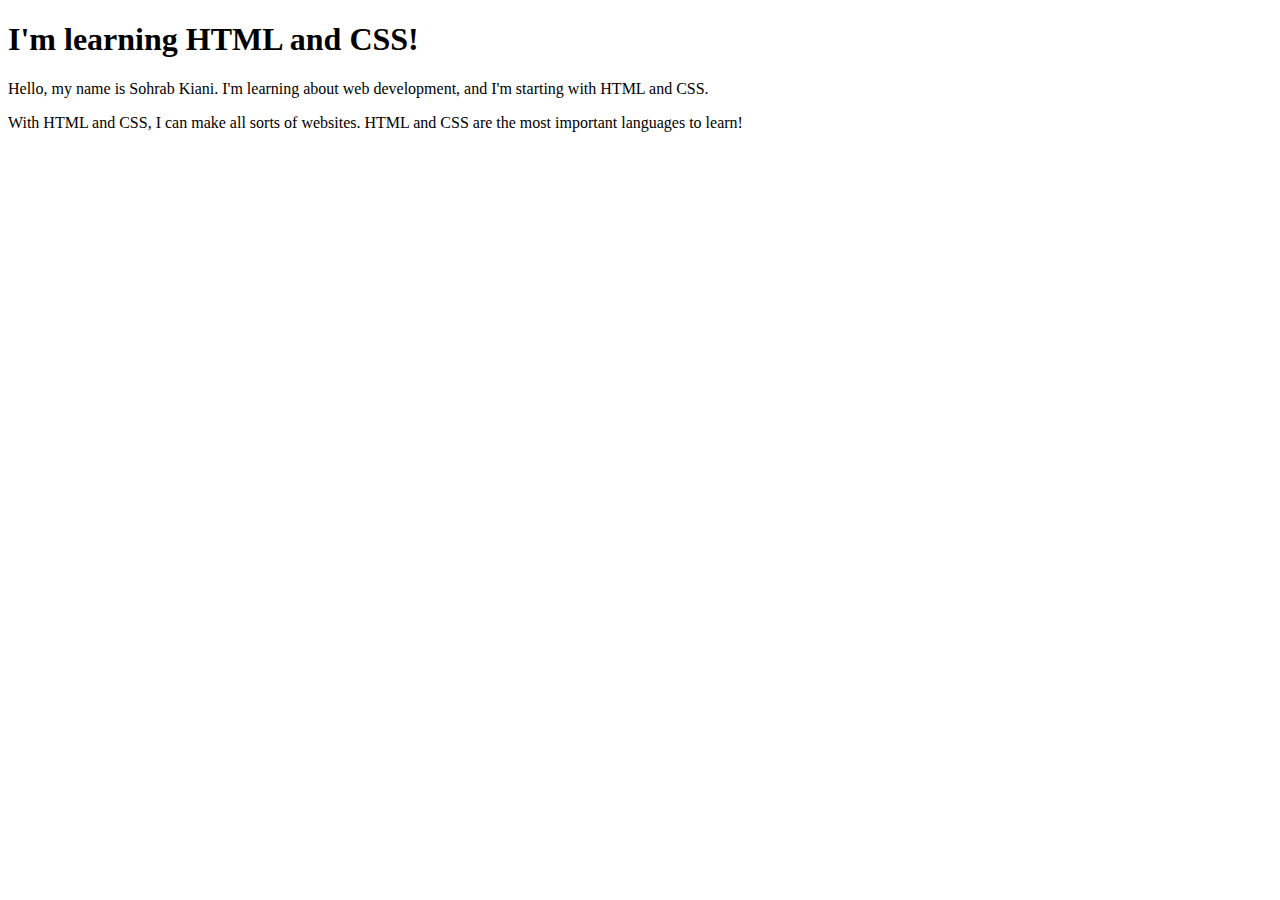
<file: section_4(HTML)/57_start_HTML/index.html>
<!DOCTYPE html>
<html>
    <head></head>
    <body>
        <h1>I'm learning HTML and CSS!</h1>
        <p>
            Hello, my name is Sohrab Kiani. 
            I'm learning about web development, 
            and I'm starting with HTML and CSS.
        </p>
        <p>With HTML and CSS, 
            I can make all sorts of websites. 
            HTML and CSS are the most important
             languages to learn!
        </p>
    </body>
</html>
</file>
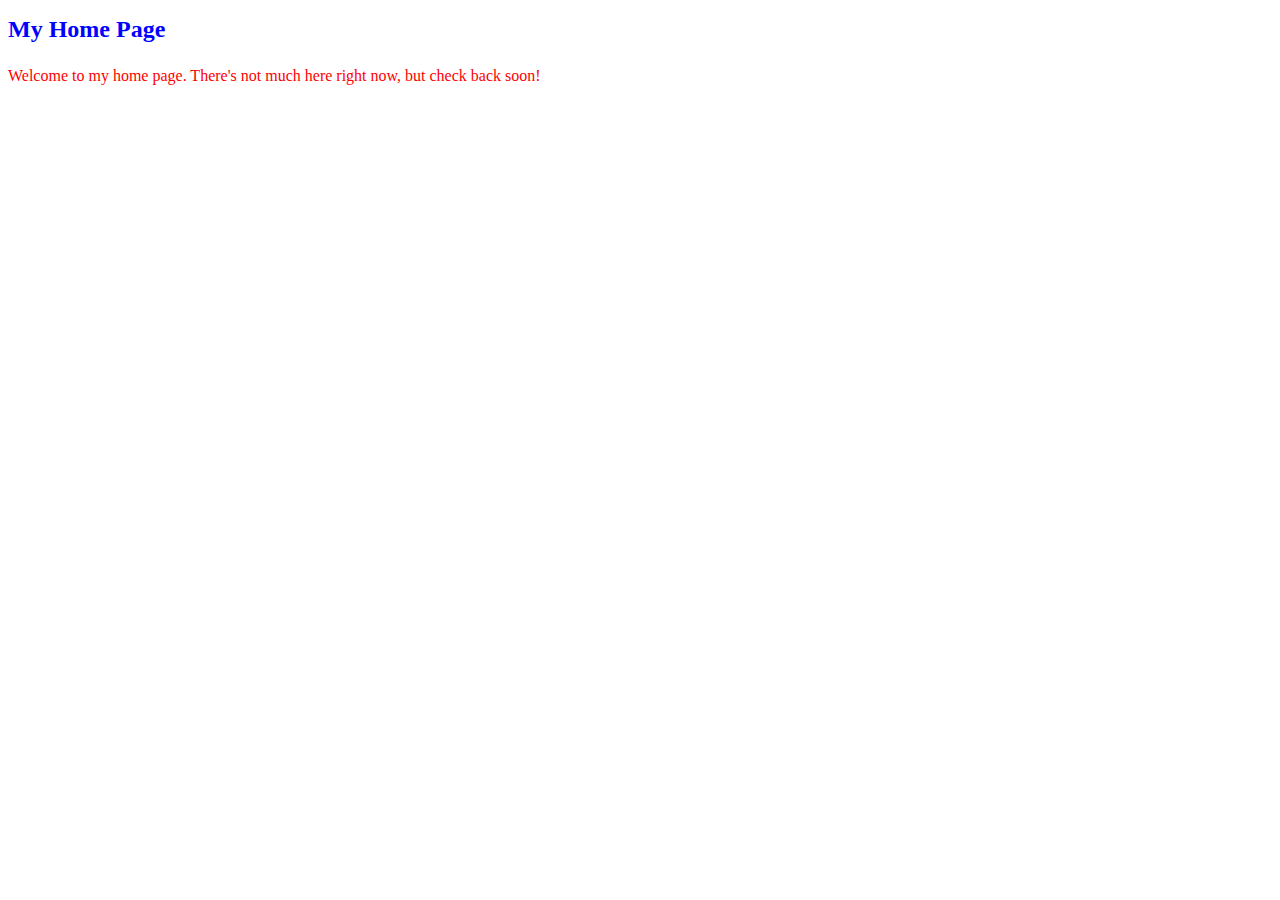
<file: section_5(CSS)/66_Link to CSS/index.html>
<!DOCTYPE html>

<html lang="en">

<head>
    <meta charset="UTF-8">
    <meta name="viewport" content="width=device-width, initial-scale=1.0">
    <title>Home</title>
    <link rel="stylesheet" href="styles/main.css" />
</head>
<body>
    <h1>My Home Page</h1>
    <p>
        Welcome to my home page.
        There's not much here right now, but check back soon!
    </p>
</body>
</html>
</file>
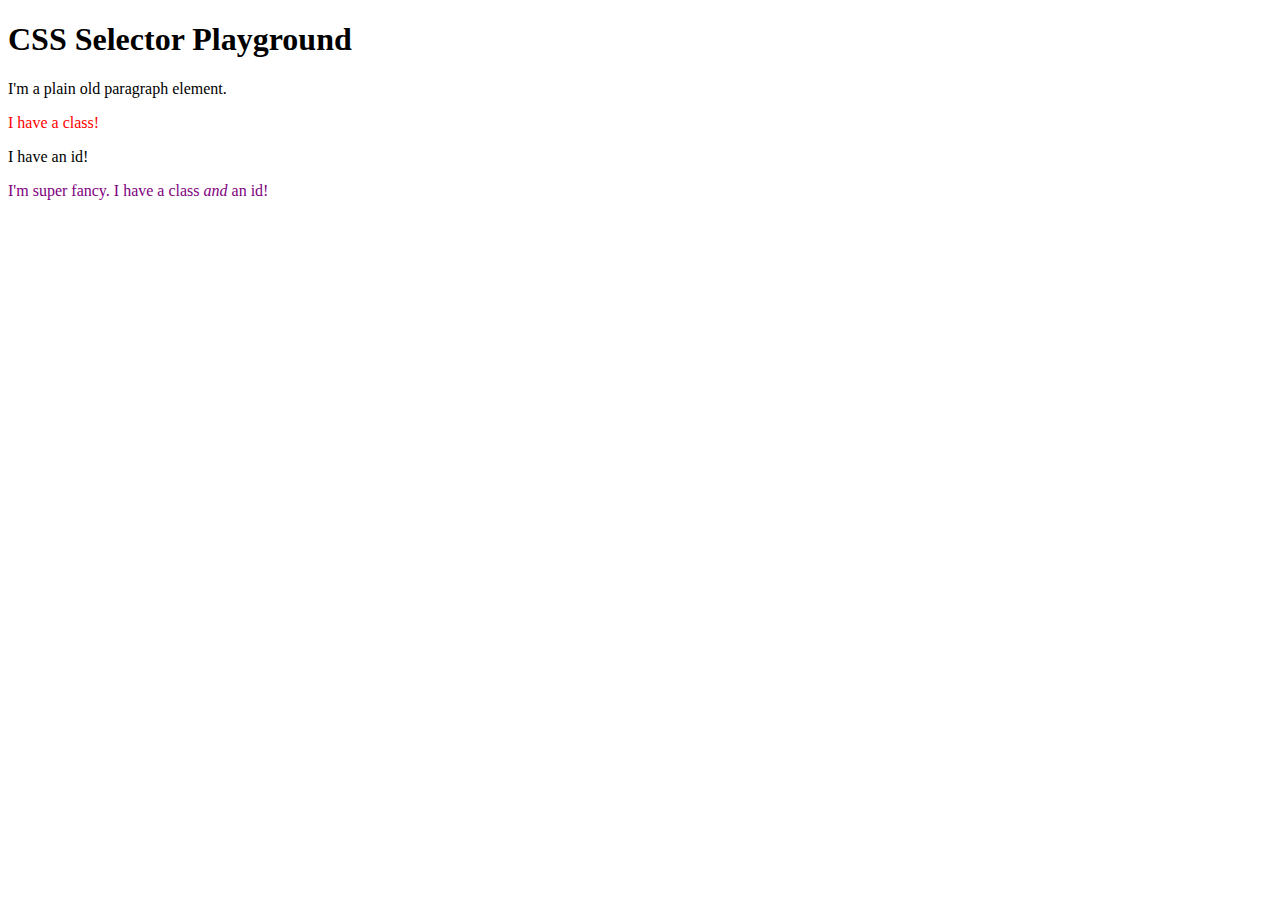
<file: section_5(CSS)/67_css basic selectors/index.html>
<!DOCTYPE html>

<html lang="en">

<head>
    <meta charset="UTF-8">
    <meta name="viewport" content="width=device-width, initial-scale=1.0">
    <title>CSS Selectors</title>
    <link rel="stylesheet" href="main.css">
</head>

<body>
    <h1>CSS Selector Playground</h1>
    
    <p>I'm a plain old paragraph element.</p>
    <p class="red">I have a class!</p>
    <p id="orange">I have an id!</p>
    <p class="red" id="purple">
        I'm super fancy. I have a class <em>and</em> an id!
    </p>
</body>

</html>
</file>
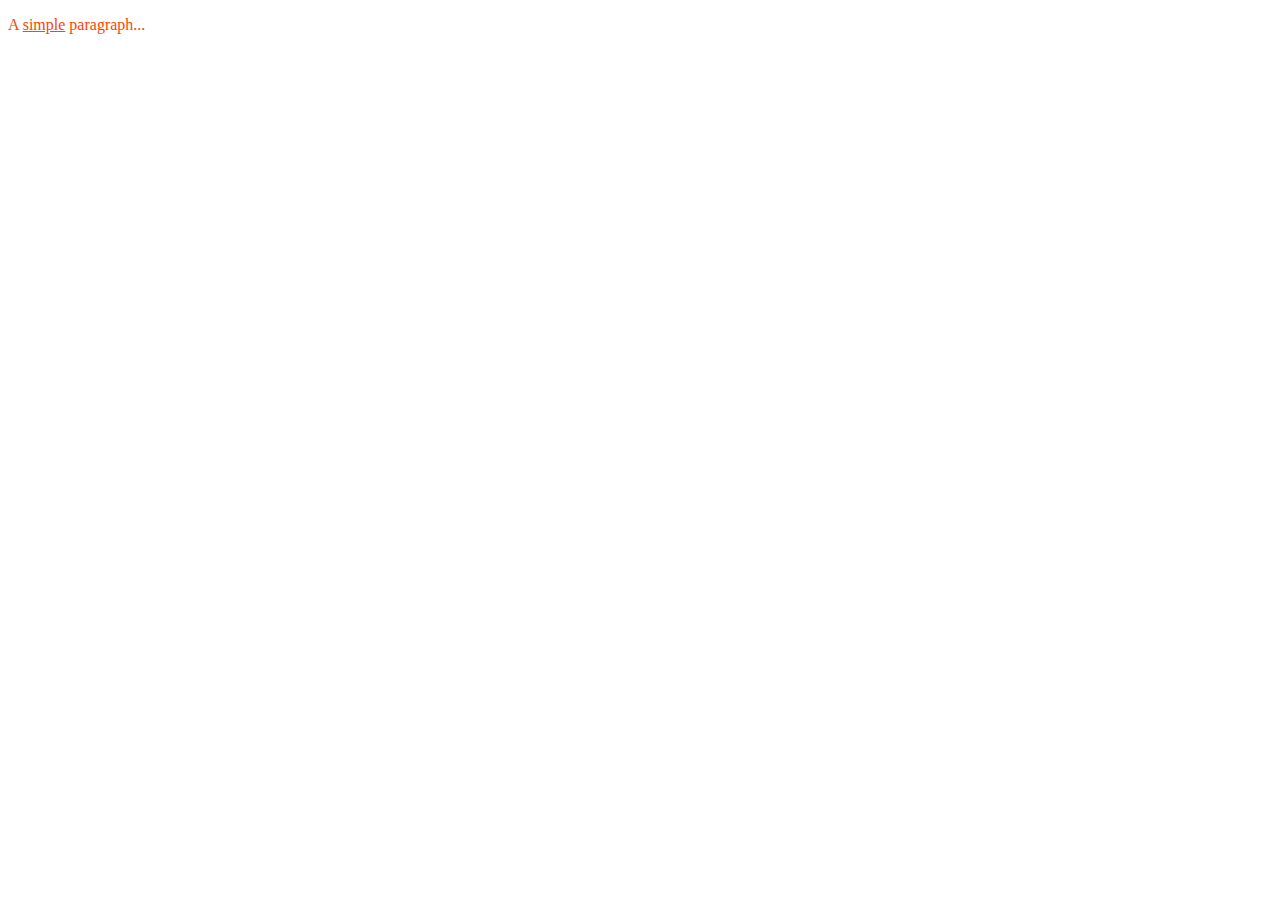
<file: section_5(CSS)/71_inheritance/index.html>
<!DOCTYPE html>
<html lang="en">
<head>
    <meta charset="UTF-8">
    <meta name="viewport" content="width=device-width, initial-scale=1.0">
    <title>Inheritance Demonstration</title>
    <link rel="stylesheet" href="styles.css">
</head>
<body>
    <div class="container">
        <p>A <a href=https://udemy.com">simple</a>  paragraph...</p>
    </div>
</body>
</html>
</file>
<file: section_5(CSS)/72_non-inherited/index.html>
<!DOCTYPE html>
<html lang="en">
  <head>
    <meta charset="UTF-8" />
    <meta name="viewport" content="width=device-width, initial-scale=1.0" />
    <title>Non-inherited properties</title>
    <link rel="stylesheet" href="styles.css" />
  </head>
  <body>
    <div class="outer">
      <div class="inner"></div>
      <div class="inner"></div>
      <div class="inner"></div>
    </div>
  </body>
</html>
</file>
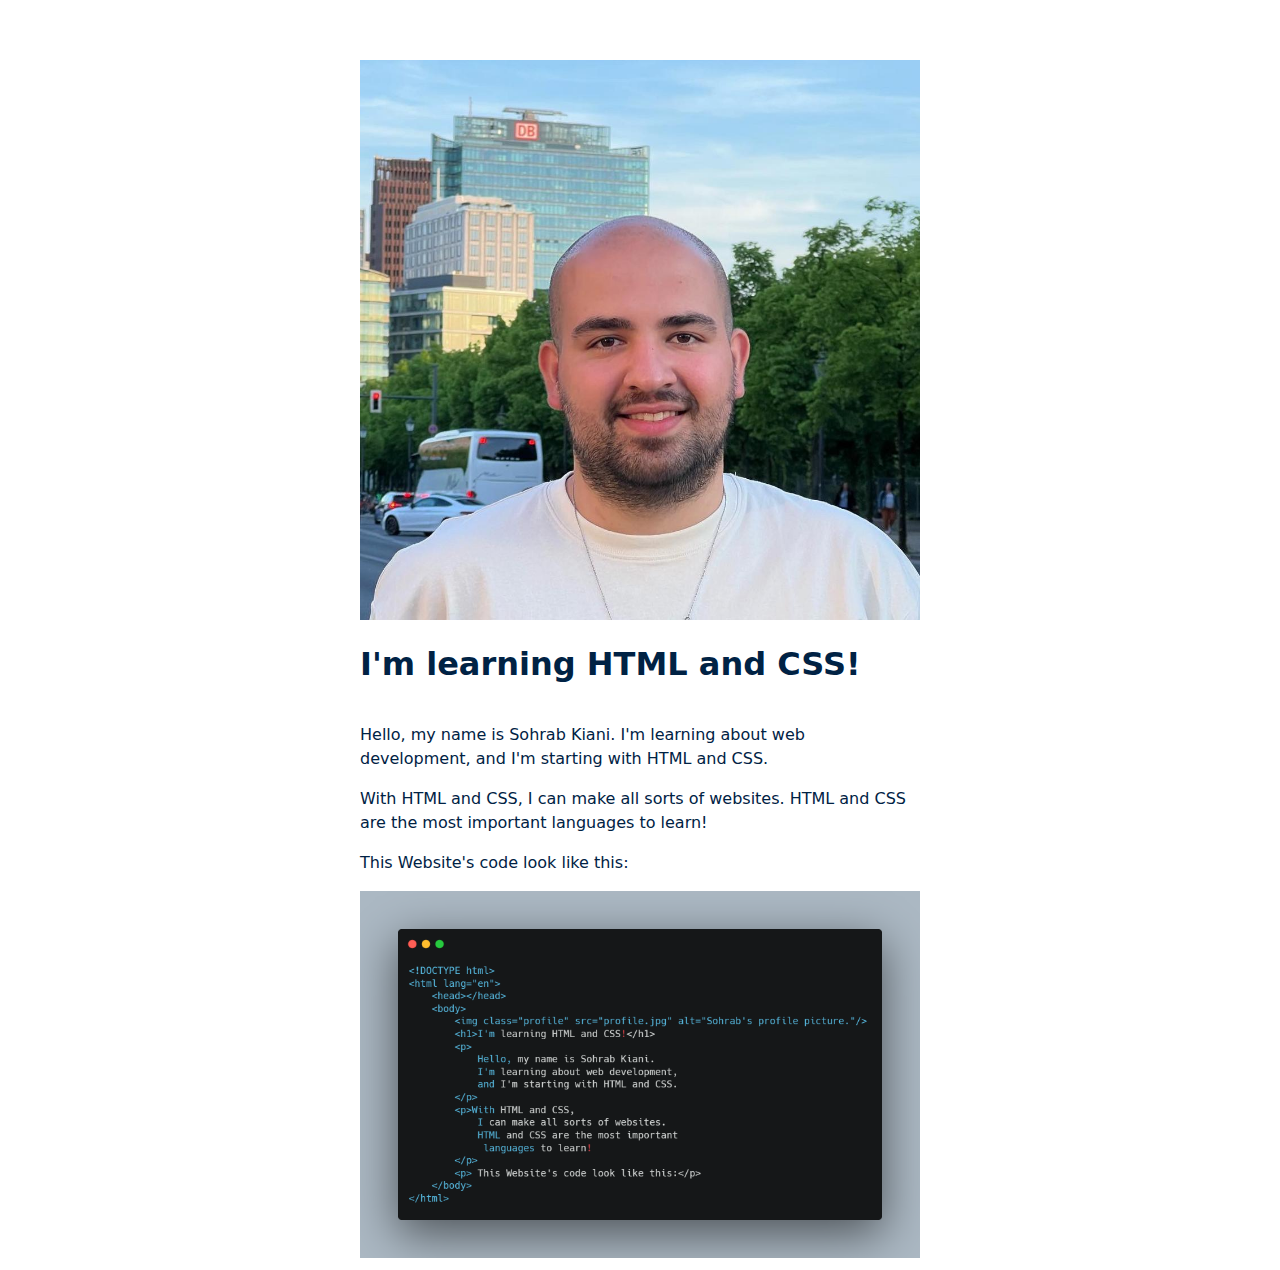
<file: section_5(CSS)/75_70Completing the project CSS file/index.html>
<!DOCTYPE html>
<html lang="en">
    <head>
        <meta charset="UTF-8"/>
        <meta name="viewport" content="width=device-width, initial-scale=1.0">
        <title>
            Sohrab Kiani- learning HTML
        </title>
        <link rel="stylesheet" href="style.css" />
    </head>
    <body>
        <main>
        <img class="profile" src="profile.jpg" alt="Sohrab's profile picture."/>
        <h1>I'm learning HTML and CSS!</h1>
        <p>
            Hello, my name is Sohrab Kiani. 
            I'm learning about web development, 
            and I'm starting with HTML and CSS.
        </p>
        <p>With HTML and CSS, 
            I can make all sorts of websites. 
            HTML and CSS are the most important
             languages to learn!
        </p>
        <p> This Website's code look like this:</p>
        <img class="code" src="Code.png" 
        alt="The HTML code for this page." />
        </main>
    </body>
</html>
</file>
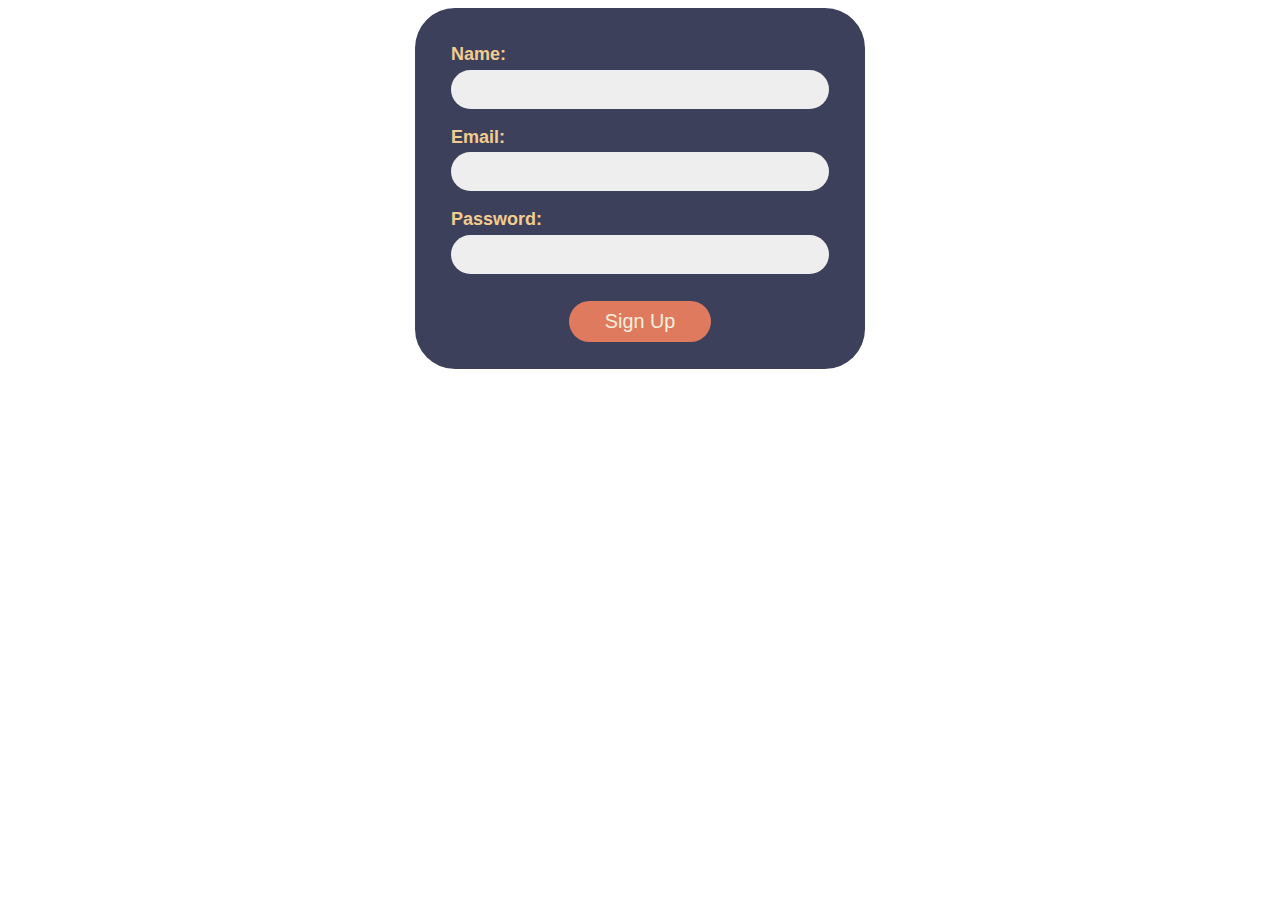
<file: section_5(CSS)/78_BEM CSS targeting/index.html>
<!DOCTYPE html>
<html lang="en">

<head>
    <meta charset="UTF-8">
    <meta name="viewport" content="width=device-width, initial-scale=1.0">
    <title>BEM Example</title>
    <link rel="stylesheet" href="style.css">
</head>

<body>
    <form class="form" method="POST">
        <p class="form__group">
            <label class="form__label" for="name">Name:</label>
            <input class="input" type="text" name="name" id="name">
        </p>
        <p class="form__group">
            <label class="form__label" for="email">Email:</label>
            <input class="input" type="email" name="email" id="email">
        </p>
        <p class="form__group">
            <label class="form__label" for="password">Password:</label>
            <input class="input" type="password" name="password" id="password">
        </p>

        <button class="button" type="submit">Sign Up</button>
    </form>
</body>

</html>
</file>
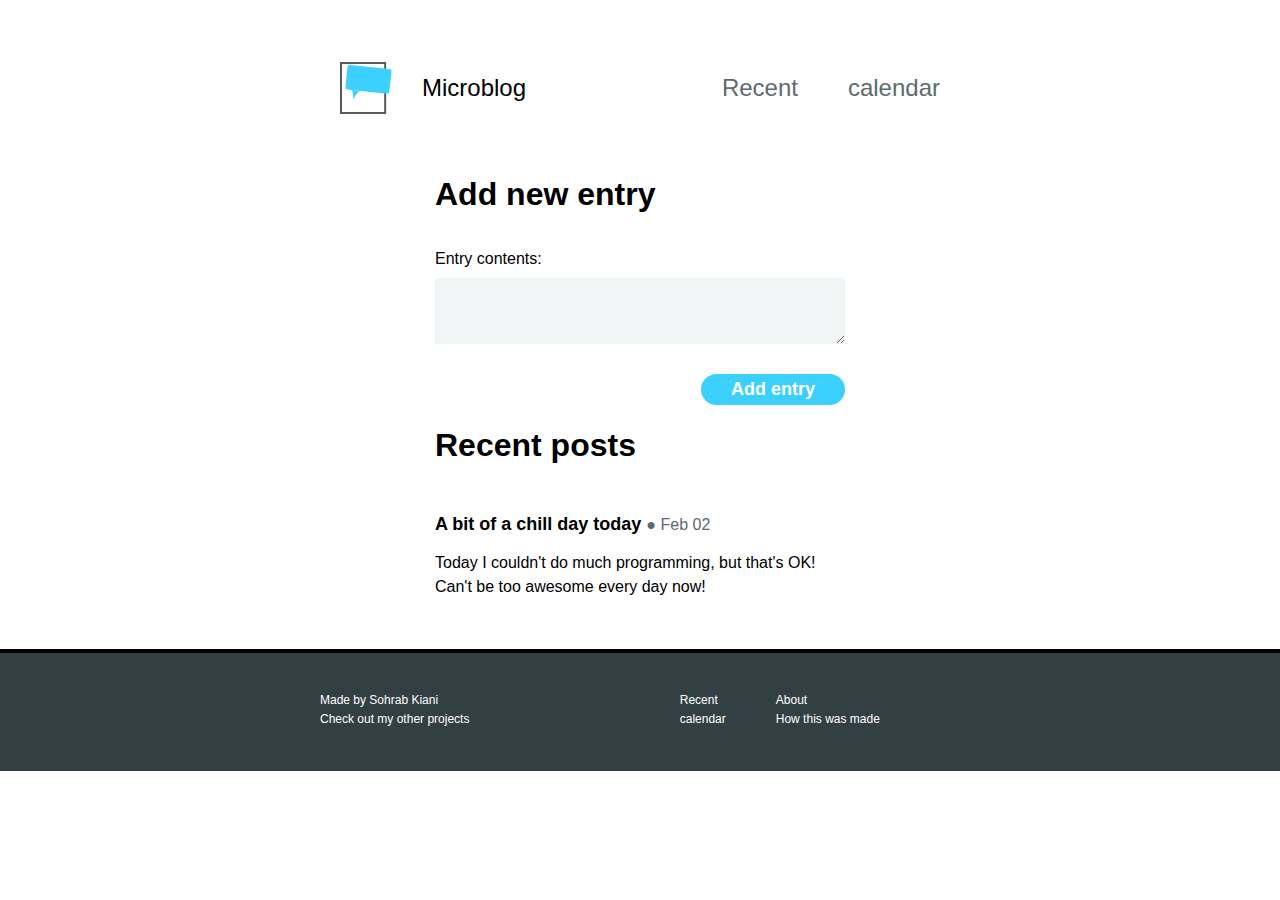
<file: section_6(Micro Blog)/home.html>
<!DOCTYPE html>
<html lang="en">
<head>
    <meta charset="UTF-8">
    <meta http-equiv="X-UA-Compatible" content="IE=edge">
    <meta name="viewport" content="width=device-width, initial-scale=1.0">
    <title>Microblog</title>
    <link rel="stylesheet" href="styles.css" />
</head>
<body>
    <header class="navbar">
        <div class="navbar__brand">
            <img class=navbar__logo src="logo.svg" alt="The Microblog Logo" />Microblog    
        </div>
        <ul class="navbar__navigation">
            <li class="navbar__navigation-item"><a href="#" class="navbar__link">Recent</a></li>
            <li class="navbar__navigation-item"><a href="#" class="navbar__link">calendar</a></li>
        </ul>
    </header>
    <main class="main">
        <section>
            <h1>Add new entry</h1>
            <form class="form" method="POST">
              <p class="form__input">
                <label for="entry" class="form__label">Entry contents:</label>
                <textarea name="content" id="entry" class="form__textarea" aria-label="Entry contents"></textarea>
              </p>
              <button type="submit" class="form__submit">Add entry</button>
            </form>
        </section>
        <section>
            <h1>Recent posts</h1>
            <article class="entry">
                <div>
                    <h2 class="entry__title">A bit of a chill day today
                    </h2>
                    <time class="entry__date" datetime="02-02-2023">● Feb 02</time>
                </div>
                <p class="entry__content">
                    Today I couldn't do much programming, but that's OK! Can't be too awesome every day now!
                </p>
            </article>
        </section>
    </main>
    <footer class="footer">
        <div class="footer__content">
            <section class="left">
                <a class="footer__item">Made by Sohrab Kiani</a>
                <a class="footer__item">Check out my other projects</a>
            </section>
            <section class="right">
                <div class="footer__colomn">
                    <a class="footer__item">Recent</a>
                    <a class="footer__item">calendar</a>
                </div>
                <div class="footer__colomn">
                    <a class="footer__item">About</a>
                    <a class="footer__item">How this was made</a>
                </div>
            </section>
        </div>
    </footer>
</body>
</html>
</file>
<file: section_5(CSS)/66_Link to CSS/styles/main.css>
h1{
    color: blue;
    margin-bottom: 24px;
    font-size: 24px;
}

p{
    color: red;
}
</file>
<file: section_5(CSS)/67_css basic selectors/main.css>
#purple{
    color: purple;
}

.red{
    color: red;
}
</file>
<file: section_5(CSS)/71_inheritance/styles.css>
p{
    color:orangered;
}

a{
    color:inherit;
}
</file>
<file: section_5(CSS)/72_non-inherited/styles.css>
.inner {
    width: 100px;
    height: 50px;
    border: inherit;
  }
  
  .outer {
    background-color: #bbbbbb;
    padding: 10px;
    border: 2px solid black;
  }
</file>
<file: section_5(CSS)/75_70Completing the project CSS file/style.css>
*,
*::before,
*::after{
    box-sizing: inherit;
}
body{
    box-sizing: border-box;
    font-family:system-ui, system-ui, -apple-system, BlinkMacSystemFont, 'Segoe UI', Ubuntu, sans-serif;
    color: #024;
}

main{
    max-width: 35rem;
    margin: 3.75rem auto 0 auto;
}

h1{
    margin-bottom: 2.5rem ;
}

p{
    line-height: 150%;
}

img{
max-width: 100%;;
}
</file>
<file: section_5(CSS)/78_BEM CSS targeting/style.css>
*,
*::before,
*::after {
    box-sizing: inherit;
}

html {
    font-size: 18px;
}

body {
    box-sizing: border-box;
    font-family: sans-serif;
}

.button {
    display: block;
    margin: 1.5rem auto .5rem auto;
    padding: .5rem 2rem;
    font-size: 1.1rem;
    color: #f4f1de;
    background: #e07a5f;
    border: none;
    border-radius: 40px;
    cursor: pointer;
}

.button:hover {
    background: #ec8164;
}

.form {
    width: 25rem;
    margin: 0 auto;
    padding: 1rem 2rem;
    color: #f2cc8f;
    background: #3d405b;
    border-radius: 040px;
}

.form__group {
    display: flex;
    flex-direction: column;
}

.form__label {
    margin-bottom: .25rem;
    font-weight: 600;
}

.input {
    font-size: inherit;
    padding: .5rem .75rem;
    background: #eee;
    border: none;
    border-radius: 40px;
}
</file>
<file: section_6(Micro Blog)/styles.css>
html {
    font-family: lato, sans-serif;
}

*, 
*::after,
*::before {
    box-sizing: inherit;
}

body{
    box-sizing: border-box;
    margin: 0;
}

.navbar {
    max-width: 640px;
    margin: 50px auto;
    padding: 0 20px;
    display: flex;
    flex-direction: row;
    justify-content: space-between;
    font-size: 24px;
}

.navbar__brand{
    display: flex;
    align-items: center;
}

.navbar__logo{
    margin-right: 30px;
}


.navbar__navigation {
    display: flex;
    flex-direction: row;
    padding: 0;
    list-style: none;
    color: #5c6b70;
  }
  
  .navbar__navigation-item {
    margin-left: 50px;
  }
  
  .navbar__link {
    text-decoration: none;
    color: inherit;
  }

.main{
    max-width: 450px;
    margin: 0 auto;
    padding: 0 20px;

}

.form{
    display: flex;
    flex-direction: column;
    align-items: flex-end;
}

.form__input{
width: 100%;
}

.form__label{
    display: block;
    margin-bottom: 10px;
}

.form__textarea{
    width: inherit;
    font-size: 18px;
    padding: 12px 20px;
    border: none;
    background-color: #f3f6f6;
    margin-bottom: 10px;
}

.form__submit{
    background-color: #3cd0ff;
    border: none;
    font-size: 18px;
    font-weight: bold;
    padding: 5px 30px;
    border-radius: 20px;
    color: white;
    cursor: pointer;
}

.form__submit:hover{
    background-color: #18c1e1;
}

.entry{
    margin-top: 50px;    
}

.entry__title{
    display: inline;
    font-size: 18px;
}

.entry__date{
    color: #5c6b70;
}

.entry__content{
    font-size: 16px;
    line-height: 150%;

}

.footer{
    background-color: #323f43;
    padding: 40px 0;
    margin-top: 50px;
    border-top: 4px solid black;
    color: white;
    font-size: 12px;
}

.footer__content{
    max-width: 640px;
    margin: 0 auto;
    display: flex;
    flex-direction: row;
}

.footer .left{
    flex-grow: 2;
    display: flex;
    flex-direction: column;
}

.footer .right{
    flex-grow: 1;
    display: flex;
    flex-direction: row;
}

.footer__colomn{
    display: flex;
    flex-direction: column;
    margin-left: 50px;
}

.footer__item{
    margin-bottom: 5px;
    color: inherit;
    text-decoration: none;
}

.footer__item:hover{
    text-decoration: underline;
}
</file>
